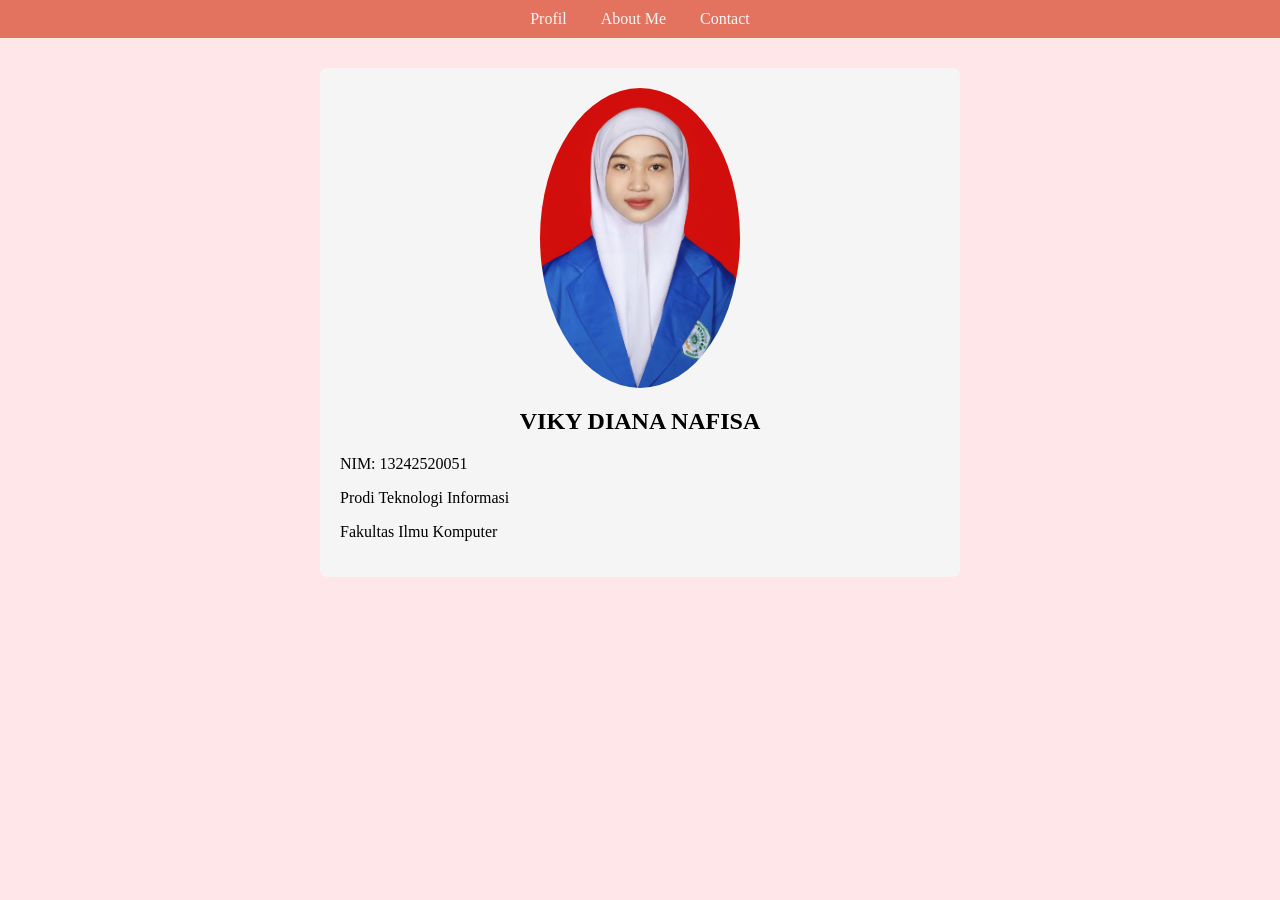
<file: index.html>
<!DOCTYPE html> 
<html>
    <head>
        <title> website ti esa-2026</title>
        <link rel="stylesheet" href="style.css">
    </head>
    <body>
        <nav>
            <a href="index.html">Profil</a>
            <a href="about.html">About Me</a>
            <a href="kontak.html">Contact</a>
        </nav>

        <div class="container">
            <img src="eisa.jpeg" alt="Foto">
            <h2>VIKY DIANA NAFISA</h2>
            <P>NIM: 13242520051</P>
            <P>Prodi Teknologi Informasi</P>
            <p>Fakultas Ilmu Komputer</p>
        </div>
    </body>
       
</html>
</file>
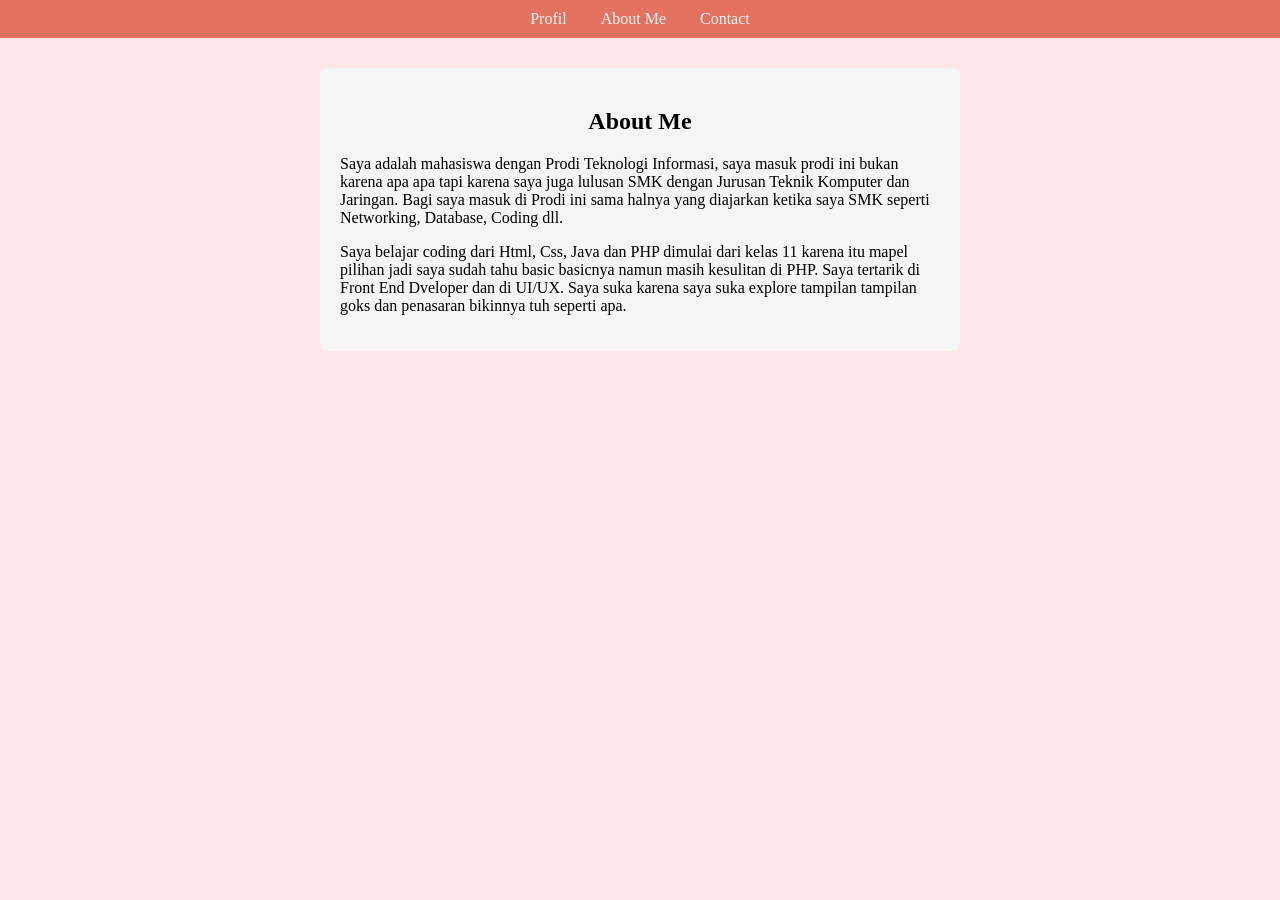
<file: about.html>
<!DOCTYPE html>
<html>
    <head>
        <title>About Me </title>
        <link rel="stylesheet" href="style.css">
    </head>

    <body>
        <nav>
            <a href="index.html">Profil</a>
            <a href="about.html">About Me</a>
            <a href="kontak.html">Contact</a>
        </nav>

        <div class="container">
            <h2>About Me</h2>
            <p>
                Saya adalah mahasiswa dengan Prodi Teknologi Informasi, saya masuk prodi ini bukan karena apa apa 
                tapi karena saya juga lulusan SMK dengan Jurusan Teknik Komputer dan Jaringan. Bagi saya masuk di 
                Prodi ini sama halnya yang diajarkan ketika saya SMK seperti Networking, Database, Coding dll.  
            </p>

            <p>
                Saya belajar coding dari Html, Css, Java dan PHP dimulai dari kelas 11 karena itu mapel pilihan
                jadi saya sudah tahu basic basicnya namun masih kesulitan di PHP. Saya tertarik di Front End Dveloper
                dan di UI/UX. Saya suka karena saya suka explore tampilan tampilan goks dan penasaran bikinnya tuh seperti apa.
            </p>
        </div>
    </body>
</html>
</file>
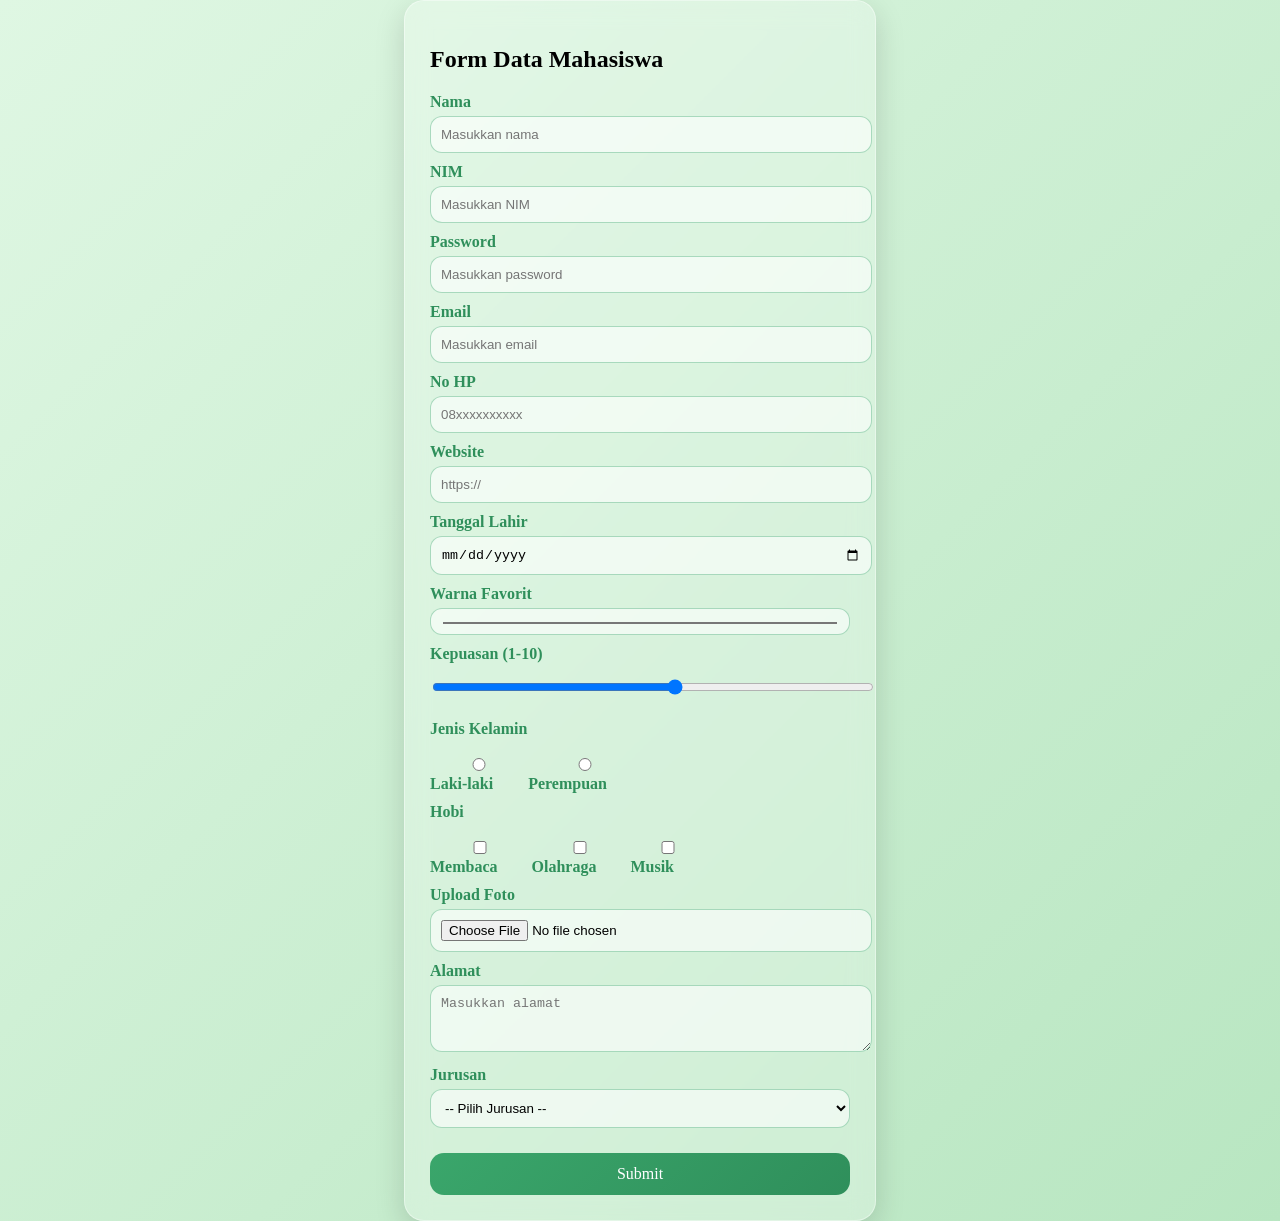
<file: data.html>
<!DOCTYPE html>
<html lang="id">
<head>
    <meta charset="UTF-8">
    <meta name="viewport" content="width=device-width, initial-scale=1.0">
    <title>Form Data Mahasiswa</title>
    <link rel="stylesheet" href="data.css">
</head>
<body>

<div class="container">
    <h2>Form Data Mahasiswa</h2>

    <form>
        <div class="row">
            <label>Nama</label>
            <input type="text" name="nama" placeholder="Masukkan nama" required>
        </div>

        <div class="row">
            <label>NIM</label>
            <input type="number" name="nim" placeholder="Masukkan NIM" required>
        </div>

        <div class="row">
            <label>Password</label>
            <input type="password" name="password" placeholder="Masukkan password" required>
        </div>

        <div class="row">
            <label>Email</label>
            <input type="email" name="email" placeholder="Masukkan email">
        </div>

        <div class="row">
            <label>No HP</label>
            <input type="tel" name="nohp" placeholder="08xxxxxxxxxx">
        </div>

        <div class="row">
            <label>Website</label>
            <input type="url" name="website" placeholder="https://">
        </div>

        <div class="row">
            <label>Tanggal Lahir</label>
            <input type="date" name="tgl_lahir">
        </div>

        <div class="row">
            <label>Warna Favorit</label>
            <input type="color" name="warna">
        </div>

        <div class="row">
            <label>Kepuasan (1-10)</label>
            <input type="range" min="1" max="10" name="kepuasan">
        </div>

        <div class="row">
            <label>Jenis Kelamin</label>
            <div class="radio-group">
                <label><input type="radio" name="jk" value="Laki-laki"> Laki-laki</label>
                <label><input type="radio" name="jk" value="Perempuan"> Perempuan</label>
            </div>
        </div>

        <div class="row">
            <label>Hobi</label>
            <div class="checkbox-group">
                <label><input type="checkbox" value="Membaca"> Membaca</label>
                <label><input type="checkbox" value="Olahraga"> Olahraga</label>
                <label><input type="checkbox" value="Musik"> Musik</label>
            </div>
        </div>

        <div class="row">
            <label>Upload Foto</label>
            <input type="file" name="foto">
        </div>

        <div class="row">
            <label>Alamat</label>
            <textarea rows="3" placeholder="Masukkan alamat"></textarea>
        </div>

        <div class="row">
            <label>Jurusan</label>
            <select>
                <option>-- Pilih Jurusan --</option>
                <option>Informatika</option>
                <option>Teknologi Informasi</option>
                <option>Teknik Komputer</option>
            </select>
        </div>

        <button class="submit-btn" type="submit">Submit</button>
    </form>
</div>

</body>
</html>
</file>
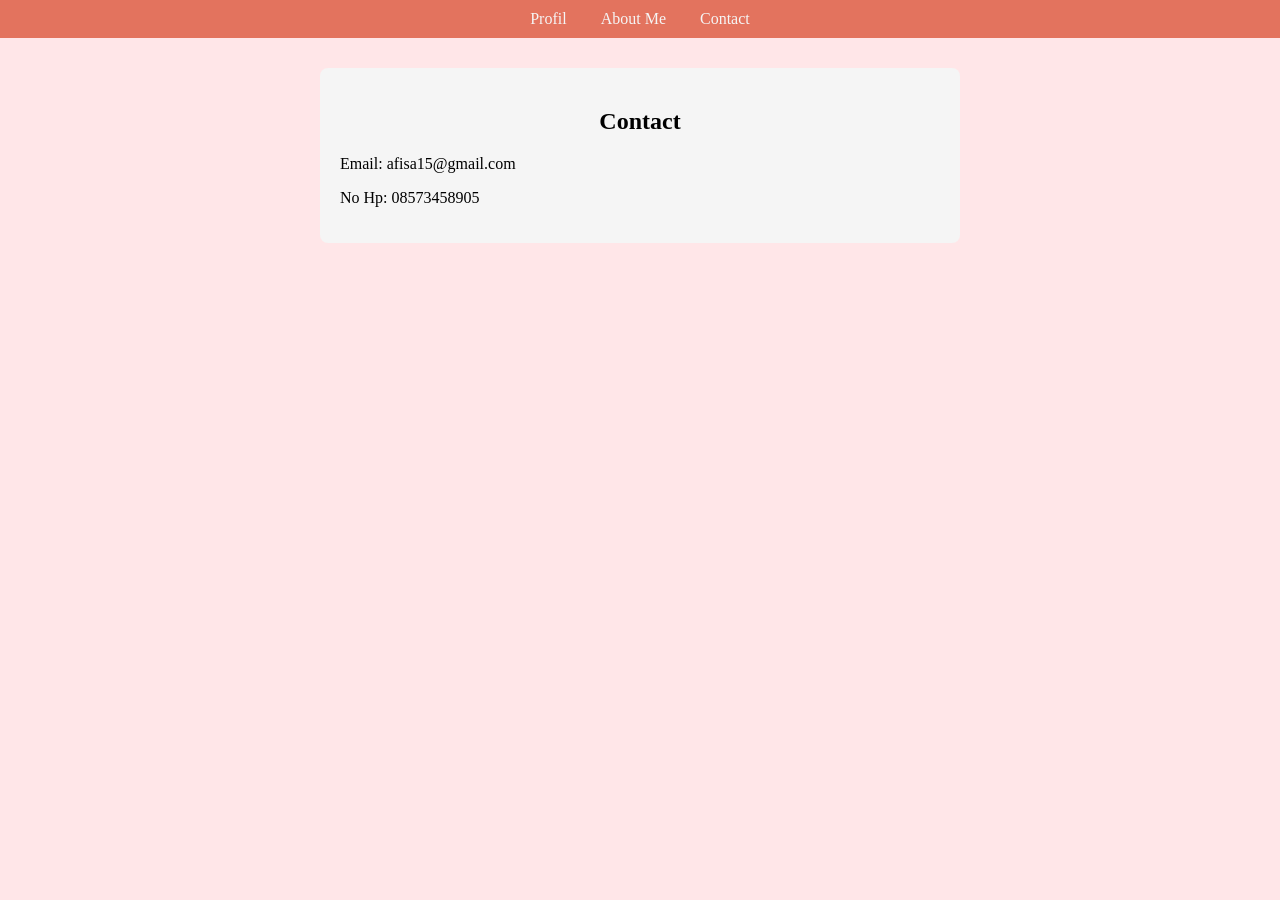
<file: kontak.html>
<!DOCTYPE html>
<html>
    <head>
    <title>Kontak</title>
    <link rel="stylesheet" href="style.css">
    </head>

    <body>

        <nav>
        <a href="index.html">Profil</a>
         <a href="about.html">About Me</a>
        <a href="kontak.html">Contact</a>
        </nav>
        
        <div class="container">
            <h2>Contact</h2>
            <p>Email: afisa15@gmail.com</p>
            <p>No Hp: 08573458905</p>
            
        </div>

    </body>
</html>
</file>
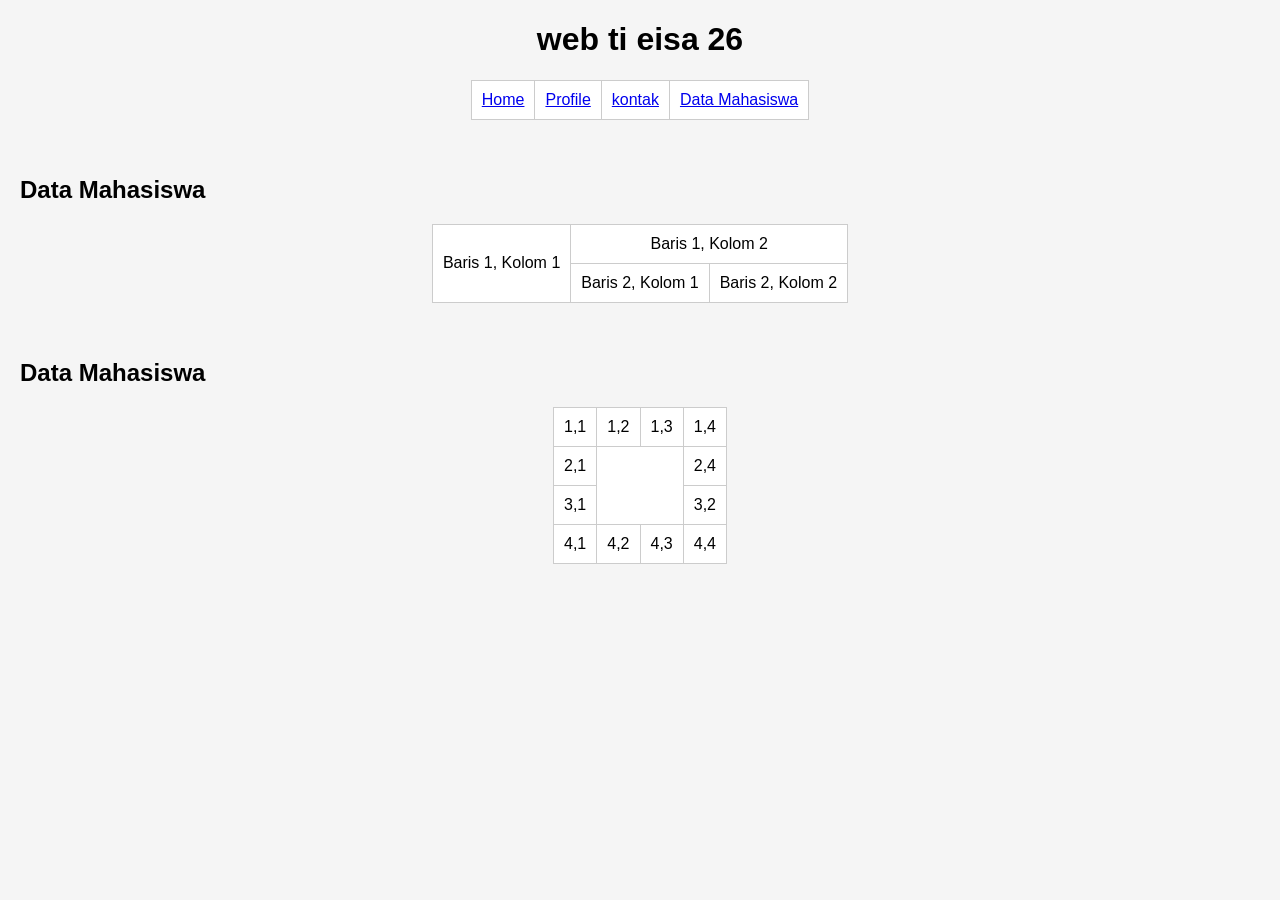
<file: student.html>
<!DOCTYPE html>
<html lang="en">
<head>
<meta charset="UTF-8">
<meta name="viewport" content="width=device-width, initial-scale=1.0">
<title>Data Mahasiswa</title>
<link rel="stylesheet" href="student.css">
</head>
<body>
<h1 align="center">
    web ti eisa 26
</h1>

<table border="1px" align="center" cellspacing="0" cellpadding="10px">
<tr> 
    <td><a href="index.html" >Home</a></td>
    <td><a href="about.html">Profile</a></td>
    <td><a href="kontak.html">kontak</a></td>
    <td> <a href="student.html">Data Mahasiswa</a></td>
</tr>
</table>
<br><br>
<h2>Data Mahasiswa</h2>
<table border="1" cellpadding="5px">
<tr>
    <td rowspan="2">Baris 1, Kolom 1</td>
    <td colspan="2">Baris 1, Kolom 2</td> <!----->
    <!-- <td>Baris 1, Kolom2</td> -->
</tr>
<tr> 
    <td>Baris 2, Kolom 1</td>
    <td>Baris 2, Kolom 2</td>
    <!-- <td>Baris 2, Kolom 3</td> -->
</tr>
</table>
<br><br>
<h2>Data Mahasiswa</h2>
<table border="1" cellpadding="10px">
<tr>
    <td >1,1</td>
    <td >1,2</td> 
    <td>1,3</td> 
    <td>1,4</td> 
</tr>
<tr> 
    <td>2,1</td>
    <td rowspan= "2" colspan="2"></td>
    <td>2,4</td> 
    </tr>
    
    <tr>
        <td>3,1</td>
        <td>3,2</td>
    </tr>

    <tr>
                <td >4,1</td>
    <td>4,2</td> 
    <td>4,3</td> 
    <td>4,4</td> 
    </tr>
</table>
</table>
</body>
</html>
</file>
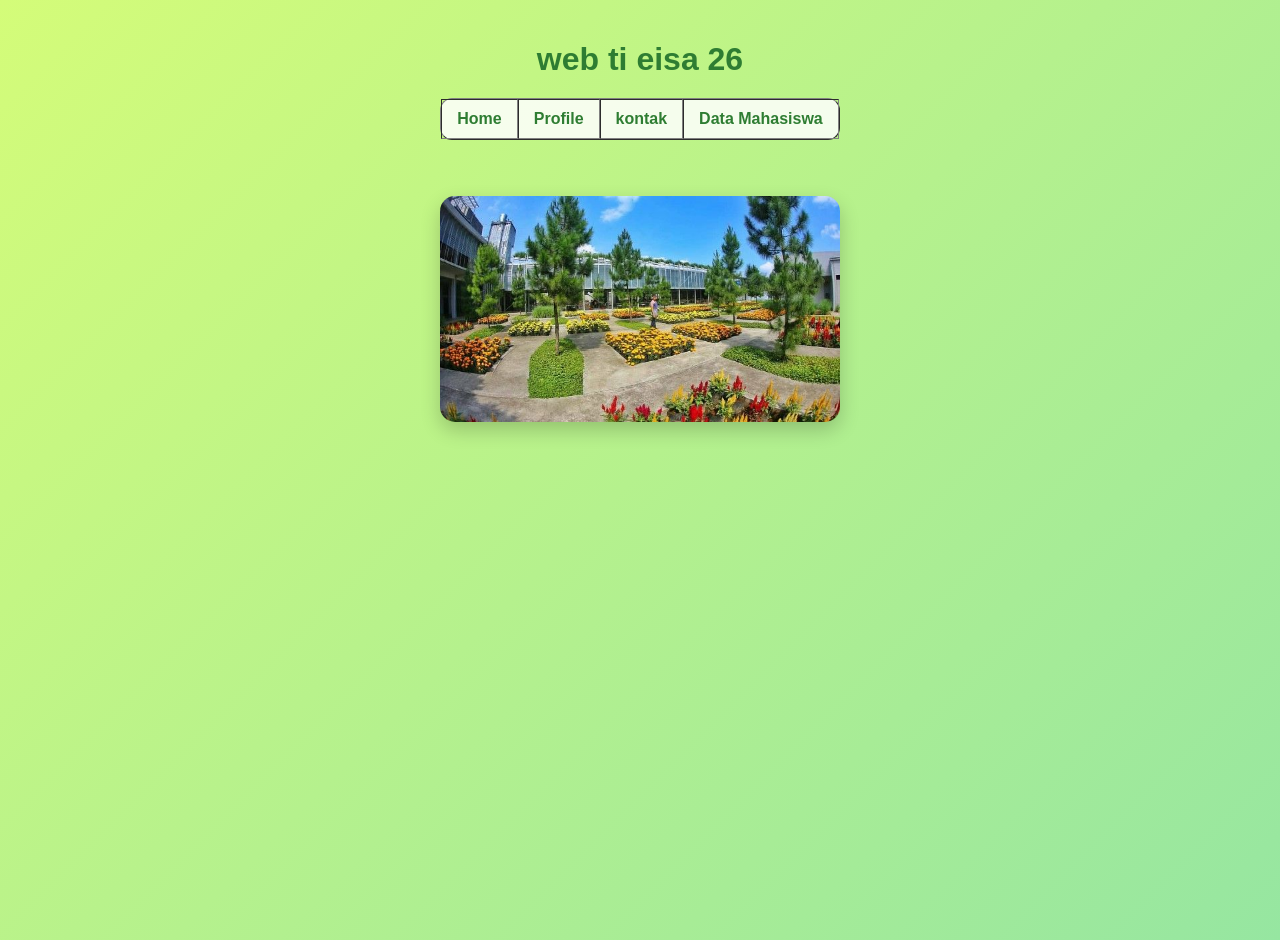
<file: table.html>
<!DOCTYPE html> 
<html>
    <head>
        <title> website ti esa-2026</title>
        <link rel="stylesheet" href="table.css">
    </head>

    <body>
        <h1 align="center">
            web ti eisa 26
        </h1>

        <table border="1px" align="center" cellspacing="0" cellpadding="10px">
            <tr> 
                <td><a href="index.html" >Home</a></td>
                <td><a href="about.html">Profile</a></td>
                <td><a href="kontak.html">kontak</a></td>
                <td> <a href="student.html">Data Mahasiswa</a></td>
            </tr>
        </table>
        <br><br>
        <center>
        <img src="rumah atsiri karangayar.jpg" width="400px" alt="logo"/>
        </center>
    </body>
</file>
<file: style.css>
body{
    font-family: Georgia, 'Times New Roman', Times, serif;
    margin: 0;
    background: #FFE6E8;
}

nav{
    background: #E3735E;
    padding: 10px;
    text-align: center;
}

nav a{
    color: whitesmoke;
    text-decoration: none;
    margin: 0 15px;
}

.container{
    max-width: 600px;
    margin: 30px auto;
    background: whitesmoke;
    padding: 20px;
    border-radius: 8px;
}

img{
    display: block;
    margin: auto;
    border-radius: 50%;
    width: 200px;
}

h2{ 
    text-align: center;
}
</file>
<file: data.css>
body {
    font-family: 'Times New Roman', Times, serif;
    background: linear-gradient(135deg, #dff7e3, #b8e6c1);
    margin: 0;
    padding: 0;
    display: flex;
    justify-content: center;
    align-items: center;
    min-height: 100vh;
}

.container {
    background: rgba(255, 255, 255, 0.25);
    backdrop-filter: blur(12px);
    -webkit-backdrop-filter: blur(12px);
    padding: 25px;
    border-radius: 20px;
    width: 420px;
    box-shadow: 0 10px 30px rgba(0, 0, 0, 0.15);
    border: 1px solid rgba(255, 255, 255, 0.4);
}

h2 {
    font-family: 'Times New Roman', Times, serif;
}

label {
    font-weight: bold;
    display: block;
    margin-top: 10px;
    color: #2f8f5b;
    transition: 0.3s;
}

.row {
    margin-bottom: 10px;
}

input, select, textarea {
    width: 100%;
    padding: 10px;
    margin-top: 5px;
    border-radius: 12px;
    border: 1px solid rgba(58,166,107,0.4);
    outline: none;
    background: rgba(255,255,255,0.6);
    transition: all 0.3s ease;
}

input:focus, select:focus, textarea:focus {
    transform: scale(1.03);
    border-color: #3aa66b;
    box-shadow: 0 0 10px rgba(58,166,107,0.4);
    background: rgba(255,255,255,0.9);
}

.radio-group, .checkbox-group {
    display: flex;
    gap: 10px;
    margin-top: 5px;
}

.submit-btn {
    width: 100%;
    padding: 12px;
    margin-top: 15px;
    background: linear-gradient(135deg, #3aa66b, #2f8f5b);
    color: white;
    border: none;
    border-radius: 14px;
    cursor: pointer;
    font-size: 16px;
    font-family: 'Segoe Script', cursive;
    transition: 0.3s;
}

.submit-btn:hover {
    transform: scale(1.05);
    box-shadow: 0 8px 20px rgba(58,166,107,0.4);
}

label::before {
    content: " ";
}
</file>
<file: student.css>
body{
    font-family: Arial, sans-serif;
    margin: 20px;
    background-color: #f5f5f5;
}

.judul{
    text-align: center;
    margin-top: 20px;
}

.navbar{
    display: flex;
    justify-content: flex-end;
    gap: 10px;
    margin-bottom: 20px;
}


.navbar a{
    text-decoration: none;
    color: white;
    background: #007bff;
    padding: 12px 20px;
    border-radius: 10px;
    font-weight: bold;
    transition: 0.3s;
}

/* Efek popup saat disentuh */
.navbar a:hover{
    transform: translateY(-5px) scale(1.05);
    box-shadow: 0 5px 15px rgba(0,0,0,0.3);
}

/* Tabel utama */
table{
    margin: auto;
    border-collapse: collapse;
    background: white;
}

th{
    background: #007bff;
    color: white;
}

th, td{
    padding: 10px;
    text-align: center;
    border: 1px solid #ccc;
}

/* Tombol */
button{
    border: none;
    padding: 8px 15px;
    border-radius: 8px;
    cursor: pointer;
    transition: 0.3s;
}

button:hover{
    transform: scale(1.1);
}

a button{
    background: #28a745;
    color: white;
}
</file>
<file: table.css>
body {
    margin: 0;
    padding: 20px;
    font-family: Arial, sans-serif;

    background: linear-gradient(135deg, #d4fc79, #96e6a1);
    min-height: 100vh;
}

h1 {
    color: #2e7d32;
    margin-bottom: 20px;
}

table {
    background: rgba(255, 255, 255, 0.85);
    border-radius: 12px;
}

td {
    padding: 10px 15px;
}

a {
    text-decoration: none;
    color: #2e7d32;
    font-weight: bold;
}


a:hover {
    color: #1b5e20;
}
img {
    margin-top: 20px;
    border-radius: 15px;
    box-shadow: 0 8px 20px rgba(0,0,0,0.2);
}
</file>
